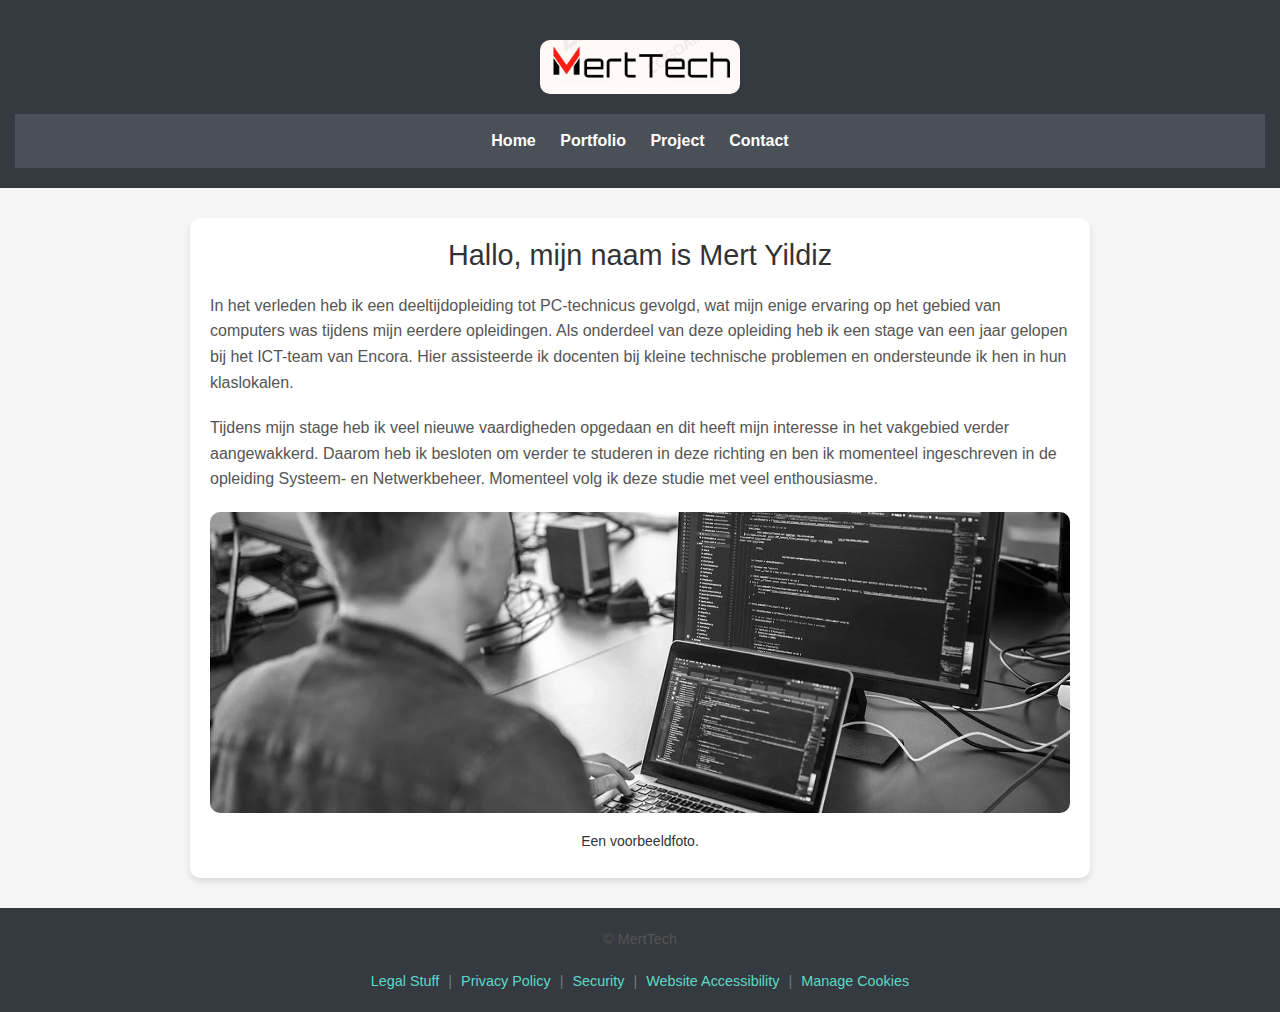
<file: deelopdracht 3/index.html>
<!DOCTYPE html>
<html lang="nl-BE">

<head>
  <meta charset="UTF-8">
  <meta name="viewport" content="width=device-width, initial-scale=1.0">
  <title>Shop</title>
  <!-- Bootstrap CSS -->
  <link href="https://cdn.jsdelivr.net/npm/bootstrap@5.3.3/dist/css/bootstrap.min.css" rel="stylesheet"
    integrity="sha384-QWTKZyjpPEjISv5WaRU9OFeRpok6YctnYmDr5pNlyT2bRjXh0JMhjY6hW+ALEwIH" crossorigin="anonymous">
  <!-- Bootstrap CSS Icons -->
  <link rel="stylesheet" href="https://cdn.jsdelivr.net/npm/bootstrap-icons@1.11.3/font/bootstrap-icons.min.css">
  <!-- JavaScript: Bootstrap Bundle -->
  <script src="https://cdn.jsdelivr.net/npm/bootstrap@5.3.3/dist/js/bootstrap.bundle.min.js"
    integrity="sha384-YvpcrYf0tY3lHB60NNkmXc5s9fDVZLESaAA55NDzOxhy9GkcIdslK1eN7N6jIeHz" crossorigin="anonymous" defer>
    </script>
  <!-- Custom CSS -->
  <style>
    
    body {
      font-family: Arial, sans-serif;
      background-color: #f5f5f5;
      color: #333;
      margin: 0;
      padding: 0;
    }

    header,
    nav {
      background-color: #343a40;
      color: #ffffff;
    }

    nav {
      text-align: center;
      padding: 15px 0;
    }

    nav a {
      margin: 0 10px;
      text-decoration: none;
      color: #ffffff;
      font-weight: bold;
    }

    nav a:hover {
      text-decoration: underline;
      color: #5ed9c5;
    }

    header {
      padding: 20px 15px;
      text-align: center;
    }
    nav {
      text-align: center;
      padding: 15px 0;
      background-color: #495057;
    }
    
    main {
      max-width: 900px;
      margin: 30px auto;
      padding: 20px;
      background-color: #ffffff;
      border-radius: 10px;
      box-shadow: 0 4px 6px rgba(0, 0, 0, 0.1);
    }

    h2 {
      color: #333;
      text-align: center;
      margin-bottom: 20px;
      font-size: 1.8rem;
    }

    p {
      color: #555;
      line-height: 1.6;
      margin-bottom: 20px;
    }

    img.img-fluid {
      display: block;
      margin: 20px auto;
      max-width: 100%;
      border-radius: 10px;
    }

    figcaption {
      text-align: center;
      color: #777;
    }

   
    footer {
      background-color: #343a40;
      color: #c9c9c9;
      padding: 20px 15px;
      text-align: center;
      font-size: 0.9rem;
    }

    footer a {
      color: #5ed9c5;
      text-decoration: none;
    }

    footer a:hover {
      text-decoration: underline;
    }

    footer .separator {
      margin: 0 5px;
      color: #777;
    }

    
    @media (max-width: 768px) {
  h2 {
    font-size: 1.5rem;
  }

  p {
    font-size: 0.9rem;
  }

  img {
    width: 100%;
    height: auto;
  }
}
    
  </style>
</head>

<body>
  
  <header>
    <img src="./deelopdracht 3/assets/images/logo1.png" alt="Logo" class="img-fluid" style="max-width: 200px; margin-bottom: 20px;">
    <nav>
      <a href="index.html">Home</a>
      <a href="portfolio.html">Portfolio</a>
      <a href="project.html">Project</a>
      <a href="contact.html">Contact</a>
    </nav>
  </header>

  <main>
    <section>
      <h2>Hallo, mijn naam is Mert Yildiz</h2>
      <p>
        In het verleden heb ik een deeltijdopleiding tot PC-technicus gevolgd, wat mijn enige ervaring op het gebied van
        computers was tijdens mijn eerdere opleidingen. Als onderdeel van deze opleiding heb ik een stage van een jaar
        gelopen bij het ICT-team van Encora. Hier assisteerde ik docenten bij kleine technische problemen en ondersteunde ik
        hen in hun klaslokalen.
      </p>
      <p>
        Tijdens mijn stage heb ik veel nieuwe vaardigheden opgedaan en dit heeft mijn interesse in het vakgebied verder
        aangewakkerd. Daarom heb ik besloten om verder te studeren in deze richting en ben ik momenteel ingeschreven in de
        opleiding Systeem- en Netwerkbeheer. Momenteel volg ik deze studie met veel enthousiasme.
      </p>
      <img src="./deelopdracht 3/assets/images/image.png" alt="Responsive Example Image" class="img-fluid">
      <figcaption class="h6 small mt-2">Een voorbeeldfoto.</figcaption>
    </section>
  </main>

  
  <footer>
    <p>&copy; MertTech</p>
    <div class="legal-links">
      <a href="#">Legal Stuff</a>
      <span class="separator">|</span>
      <a href="#">Privacy Policy</a>
      <span class="separator">|</span>
      <a href="#">Security</a>
      <span class="separator">|</span>
      <a href="#">Website Accessibility</a>
      <span class="separator">|</span>
      <a href="#">Manage Cookies</a>
    </div>
  </footer>
</body>

</html>
</file>
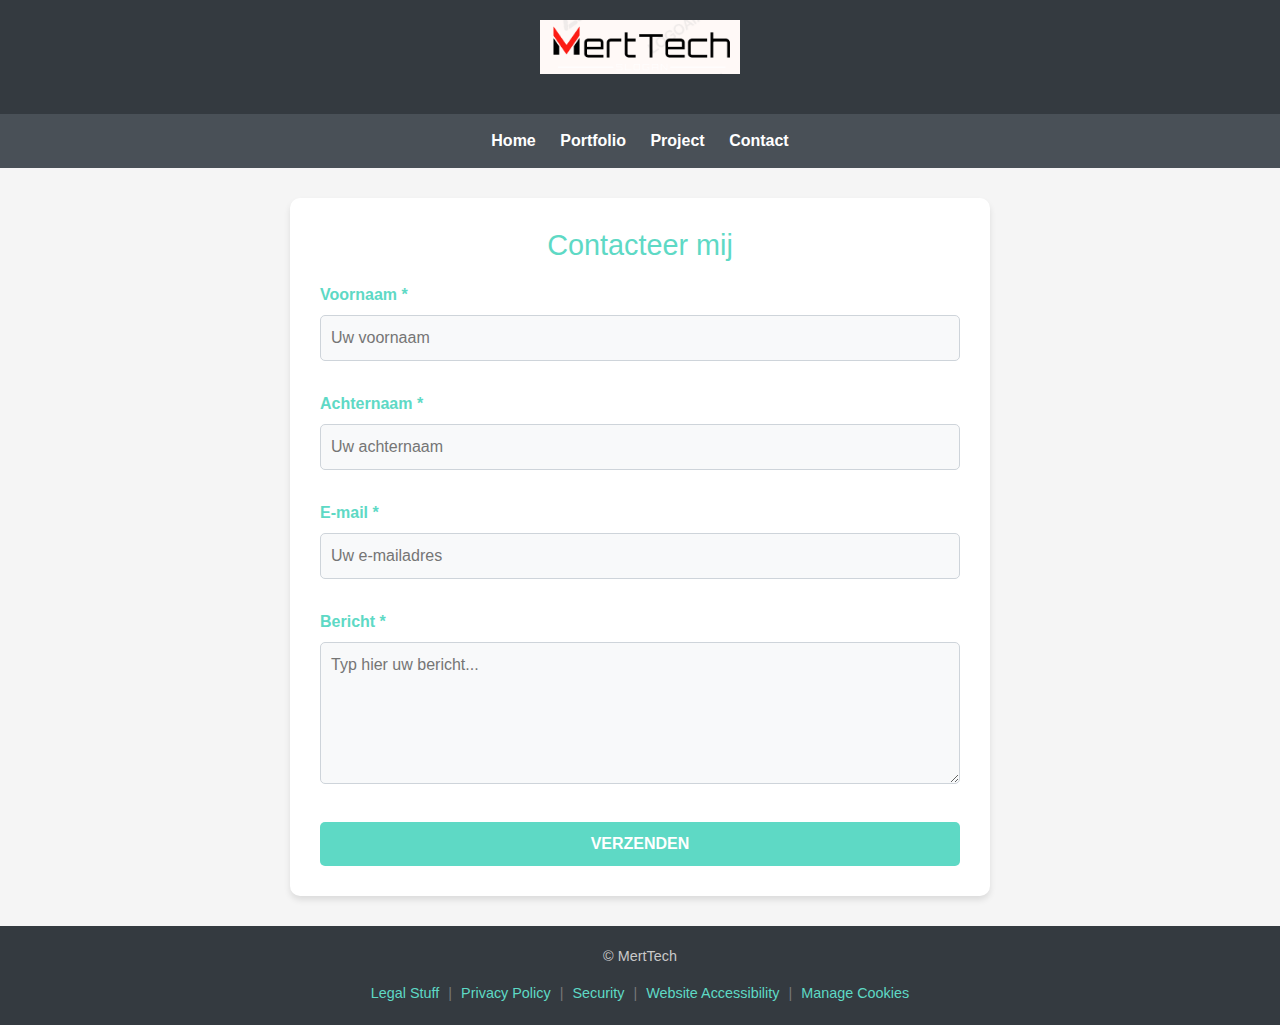
<file: deelopdracht 3/contact.html>
<!DOCTYPE html>
<html lang="nl-BE">

<head>
  <meta charset="UTF-8">
  <meta name="viewport" content="width=device-width, initial-scale=1.0">
  <title>Contact</title>
  <!-- Bootstrap CSS -->
  <link href="https://cdn.jsdelivr.net/npm/bootstrap@5.3.3/dist/css/bootstrap.min.css" rel="stylesheet"
    integrity="sha384-QWTKZyjpPEjISv5WaRU9OFeRpok6YctnYmDr5pNlyT2bRjXh0JMhjY6hW+ALEwIH" crossorigin="anonymous">
  <!-- Custom CSS -->
  <style>
    
    body {
      font-family: Arial, sans-serif;
      background-color: #f5f5f5;
      color: #333;
      margin: 0;
      padding: 0;
    }

    header,
    nav {
      background-color: #343a40;
      color: #ffffff;
    }

    nav {
      text-align: center;
      padding: 15px 0;
    }

    nav a {
      margin: 0 10px;
      text-decoration: none;
      color: #ffffff;
      font-weight: bold;
    }

    nav a:hover {
      text-decoration: underline;
      color: #5ed9c5;
    }

    header {
      padding: 20px 15px;
      text-align: center;
    }

    nav {
      text-align: center;
      padding: 15px 0;
      background-color: #495057;
    }

    nav a {
      margin: 0 10px;
      text-decoration: none;
      color: #ffffff;
      font-weight: bold;
    }

    nav a:hover {
      text-decoration: underline;
      color: #5ed9c5;
    }

    
    .contact-container {
      max-width: 700px;
      margin: 30px auto;
      padding: 30px;
      background-color: #ffffff;
      border-radius: 10px;
      box-shadow: 0 4px 6px rgba(0, 0, 0, 0.1);
    }

    .contact-container h2 {
      color: #5ed9c5;
      text-align: center;
      font-size: 1.8rem;
      margin-bottom: 20px;
    }

    .contact-container label {
      font-weight: bold;
      display: block;
      margin-bottom: 8px;
      color: #5ed9c5;
    }

    .contact-container input,
    .contact-container textarea {
      width: 100%;
      padding: 10px;
      border: 1px solid #ced4da;
      border-radius: 5px;
      margin-bottom: 15px;
      font-size: 1rem;
      color: #495057;
      background-color: #f8f9fa;
    }

    .contact-container input:focus,
    .contact-container textarea:focus {
      border-color: #5ed9c5;
      outline: none;
      box-shadow: 0 0 5px rgba(94, 217, 197, 0.5);
    }

    .btn-submit {
      background-color: #5ed9c5;
      border: none;
      color: #ffffff;
      font-weight: bold;
      padding: 10px 20px;
      text-transform: uppercase;
      font-size: 1rem;
      cursor: pointer;
      border-radius: 5px;
      width: 100%;
      transition: background-color 0.3s ease;
    }

    .btn-submit:hover {
      background-color: #37bba9;
    }

    
    footer {
      background-color: #343a40;
      color: #c9c9c9;
      padding: 20px 15px;
      text-align: center;
      font-size: 0.9rem;
    }

    footer a {
      color: #5ed9c5;
      text-decoration: none;
    }

    footer a:hover {
      text-decoration: underline;
    }

    footer .separator {
      margin: 0 5px;
      color: #777;
    }

    
    @media (max-width: 768px) {
  h2 {
    font-size: 1.5rem;
  }

  p {
    font-size: 0.9rem;
  }

  img {
    width: 100%;
    height: auto;
  }
}
  </style>
</head>

<body>

 
  <header>
    <img src="./deelopdracht 3/assets/images/logo1.png" alt="Logo" class="img-fluid" style="max-width: 200px; margin-bottom: 20px;">
 
    
  </header>


  <nav>
    <a href="index.html">Home</a>
    <a href="portfolio.html">Portfolio</a>
    <a href="project.html">Project</a>
    <a href="contact.html">Contact</a>
  </nav>

  
  <div class="contact-container">
    <h2>Contacteer mij</h2>
    <form action="#" method="post">
      <div class="mb-3">
        <label for="voornaam">Voornaam *</label>
        <input type="text" id="voornaam" name="voornaam" placeholder="Uw voornaam" required>
      </div>
      <div class="mb-3">
        <label for="achternaam">Achternaam *</label>
        <input type="text" id="achternaam" name="achternaam" placeholder="Uw achternaam" required>
      </div>
      <div class="mb-3">
        <label for="email">E-mail *</label>
        <input type="email" id="email" name="email" placeholder="Uw e-mailadres" required>
      </div>
      <div class="mb-3">
        <label for="bericht">Bericht *</label>
        <textarea id="bericht" name="bericht" rows="5" placeholder="Typ hier uw bericht..." required></textarea>
      </div>
      <button type="submit" class="btn-submit">Verzenden</button>
    </form>
  </div>

  
  <footer>
    <p>&copy; MertTech</p>
    <div class="legal-links">
      <a href="#">Legal Stuff</a>
      <span class="separator">|</span>
      <a href="#">Privacy Policy</a>
      <span class="separator">|</span>
      <a href="#">Security</a>
      <span class="separator">|</span>
      <a href="#">Website Accessibility</a>
      <span class="separator">|</span>
      <a href="#">Manage Cookies</a>
    </div>
  </footer>

</body>

</html>
</file>
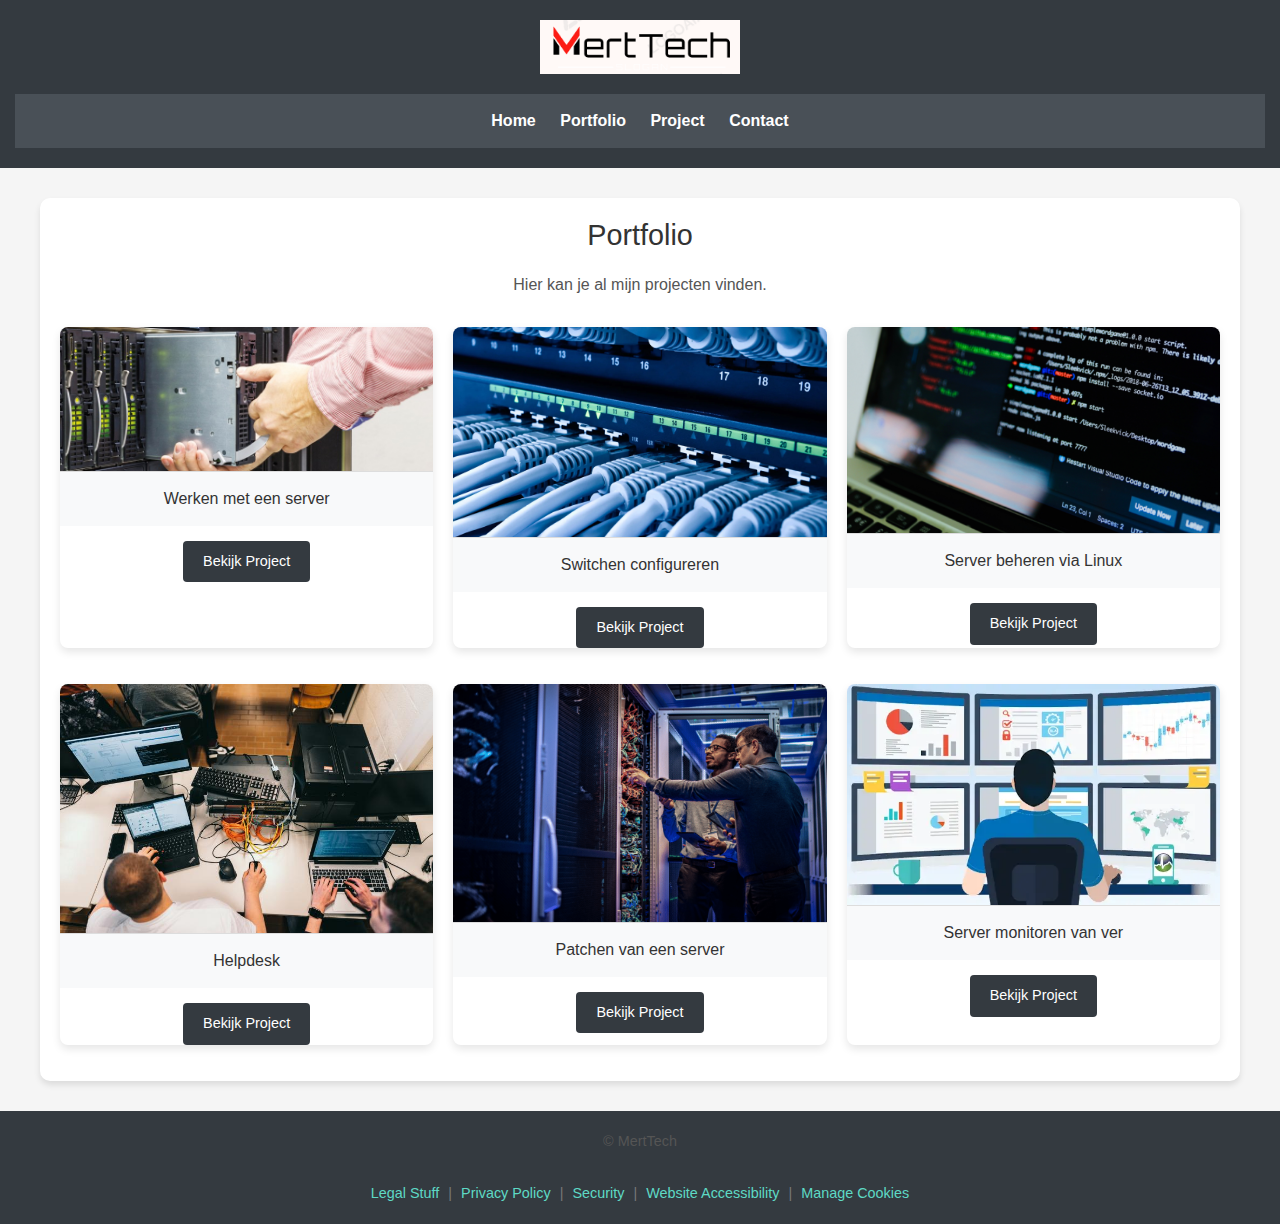
<file: deelopdracht 3/portfolio.html>
<!DOCTYPE html>
<html lang="nl-BE">

<head>
  <meta charset="UTF-8">
  <meta name="viewport" content="width=device-width, initial-scale=1.0">
  <title>Portfolio</title>
  <!-- Bootstrap CSS -->
  <link href="https://cdn.jsdelivr.net/npm/bootstrap@5.3.3/dist/css/bootstrap.min.css" rel="stylesheet"
    integrity="sha384-QWTKZyjpPEjISv5WaRU9OFeRpok6YctnYmDr5pNlyT2bRjXh0JMhjY6hW+ALEwIH" crossorigin="anonymous">
  <!-- Bootstrap CSS Icons -->
  <link rel="stylesheet" href="https://cdn.jsdelivr.net/npm/bootstrap-icons@1.11.3/font/bootstrap-icons.min.css">
  <!-- Custom CSS -->
  <style>
    
    body {
      font-family: Arial, sans-serif;
      background-color: #f5f5f5;
      color: #333;
      margin: 0;
      padding: 0;
    }

    header,
    nav {
      background-color: #343a40;
      color: #ffffff;
    }

    nav {
      text-align: center;
      padding: 15px 0;
    }

    nav a {
      margin: 0 10px;
      text-decoration: none;
      color: #ffffff;
      font-weight: bold;
    }

    nav a:hover {
      text-decoration: underline;
      color: #5ed9c5;
    }

    header {
      padding: 20px 15px;
      text-align: center;
    }
    nav {
      text-align: center;
      padding: 15px 0;
      background-color: #495057;
    }
   
    main {
      max-width: 1200px;
      margin: 30px auto;
      padding: 20px;
      background-color: #ffffff;
      border-radius: 10px;
      box-shadow: 0 4px 6px rgba(0, 0, 0, 0.1);
    }

    h2 {
      color: #333;
      text-align: center;
      margin-bottom: 20px;
      font-size: 1.8rem;
    }

    p {
      color: #555;
      text-align: center;
      margin-bottom: 30px;
    }

   
.image-grid {
    display: grid;
    grid-template-columns: repeat(auto-fit, minmax(280px, 1fr)); 
    gap: 20px; 
    margin-top: 20px;
}

figure {
    position: relative;
    border-radius: 8px;
    overflow: hidden;
    box-shadow: 0 4px 8px rgba(0, 0, 0, 0.1);
    text-align: center;
    background-color: #ffffff;
    transition: transform 0.3s ease, box-shadow 0.3s ease;
    padding: 0; 
}

figure:hover {
    transform: translateY(-5px);
    box-shadow: 0 8px 16px rgba(0, 0, 0, 0.2);
}

figure img {
    width: 100%;
    height: auto;
    display: block;
    border-bottom: 1px solid #ddd; 
}

figcaption {
    font-size: 1rem; 
    padding: 15px;
    background-color: #f8f9fa;
    color: #333;
    margin: 0; 
}

.btn {
    position: relative; 
    margin-top: 15px; 
    background-color: #343a40;
    color: #ffffff;
    border: none;
    padding: 10px 20px;
    font-size: 0.9em;
    cursor: pointer;
    border-radius: 4px;
    transition: background-color 0.3s ease, color 0.3s ease;
}

.btn:hover {
    background-color: #5ed9c5;
    color: #000000;
}


    
    footer {
      background-color: #343a40;
      color: #c9c9c9;
      padding: 20px 15px;
      text-align: center;
      font-size: 0.9rem;
    }

    footer a {
      color: #5ed9c5;
      text-decoration: none;
    }

    footer a:hover {
      text-decoration: underline;
    }

    footer .separator {
      margin: 0 5px;
      color: #777;
    }

    
    @media (max-width: 768px) {
  h2 {
    font-size: 1.5rem;
  }

  p {
    font-size: 0.9rem;
  }

  img {
    width: 100%;
    height: auto;
  }
}
  </style>
</head>

<body>

  <header>
    <img src="./deelopdracht 3/assets/images/logo1.png" alt="Logo" class="img-fluid" style="max-width: 200px; margin-bottom: 20px;">
    <nav>
      <a href="index.html">Home</a>
      <a href="portfolio.html">Portfolio</a>
      <a href="project.html">Project</a>
      <a href="contact.html">Contact</a>
    </nav>
  </header>

  <main>
    <section>
      <h2>Portfolio</h2>
      <p>Hier kan je al mijn projecten vinden.</p>

      <section class="image-grid">
        <figure>
          <img src="./deelopdracht 3/assets/images/1.jpeg" alt="Image 1">
          <figcaption>Werken met een server</figcaption>
          <button class="btn">Bekijk Project</button>
        </figure>
        <figure>
          <img src="./deelopdracht 3/assets/images/2.webp" alt="Image 2">
          <figcaption>Switchen configureren</figcaption>
          <button class="btn">Bekijk Project</button>
        </figure>
        <figure>
          <img src="./deelopdracht 3/assets/images/3.png" alt="Image 3">
          <figcaption>Server beheren via Linux</figcaption>
          <button class="btn">Bekijk Project</button>
        </figure>
        <figure>
          <img src="./deelopdracht 3/assets/images/6.jpg" alt="Image 4">
          <figcaption>Helpdesk</figcaption>
          <button class="btn">Bekijk Project</button>
        </figure>
        <figure>
          <img src="./deelopdracht 3/assets/images/7.webp" alt="Image 5">
          <figcaption>Patchen van een server</figcaption>
          <button class="btn">Bekijk Project</button>
        </figure>
        <figure>
          <img src="./deelopdracht 3/assets/images/9.webp" alt="Image 6">
          <figcaption>Server monitoren van ver</figcaption>
          <button class="btn">Bekijk Project</button>
        </figure>
      </section>
    </section>
  </main>

 
  <footer>
    <p>&copy; MertTech</p>
    <div class="legal-links">
      <a href="#">Legal Stuff</a>
      <span class="separator">|</span>
      <a href="#">Privacy Policy</a>
      <span class="separator">|</span>
      <a href="#">Security</a>
      <span class="separator">|</span>
      <a href="#">Website Accessibility</a>
      <span class="separator">|</span>
      <a href="#">Manage Cookies</a>
    </div>
  </footer>
</body>

</html>
</file>
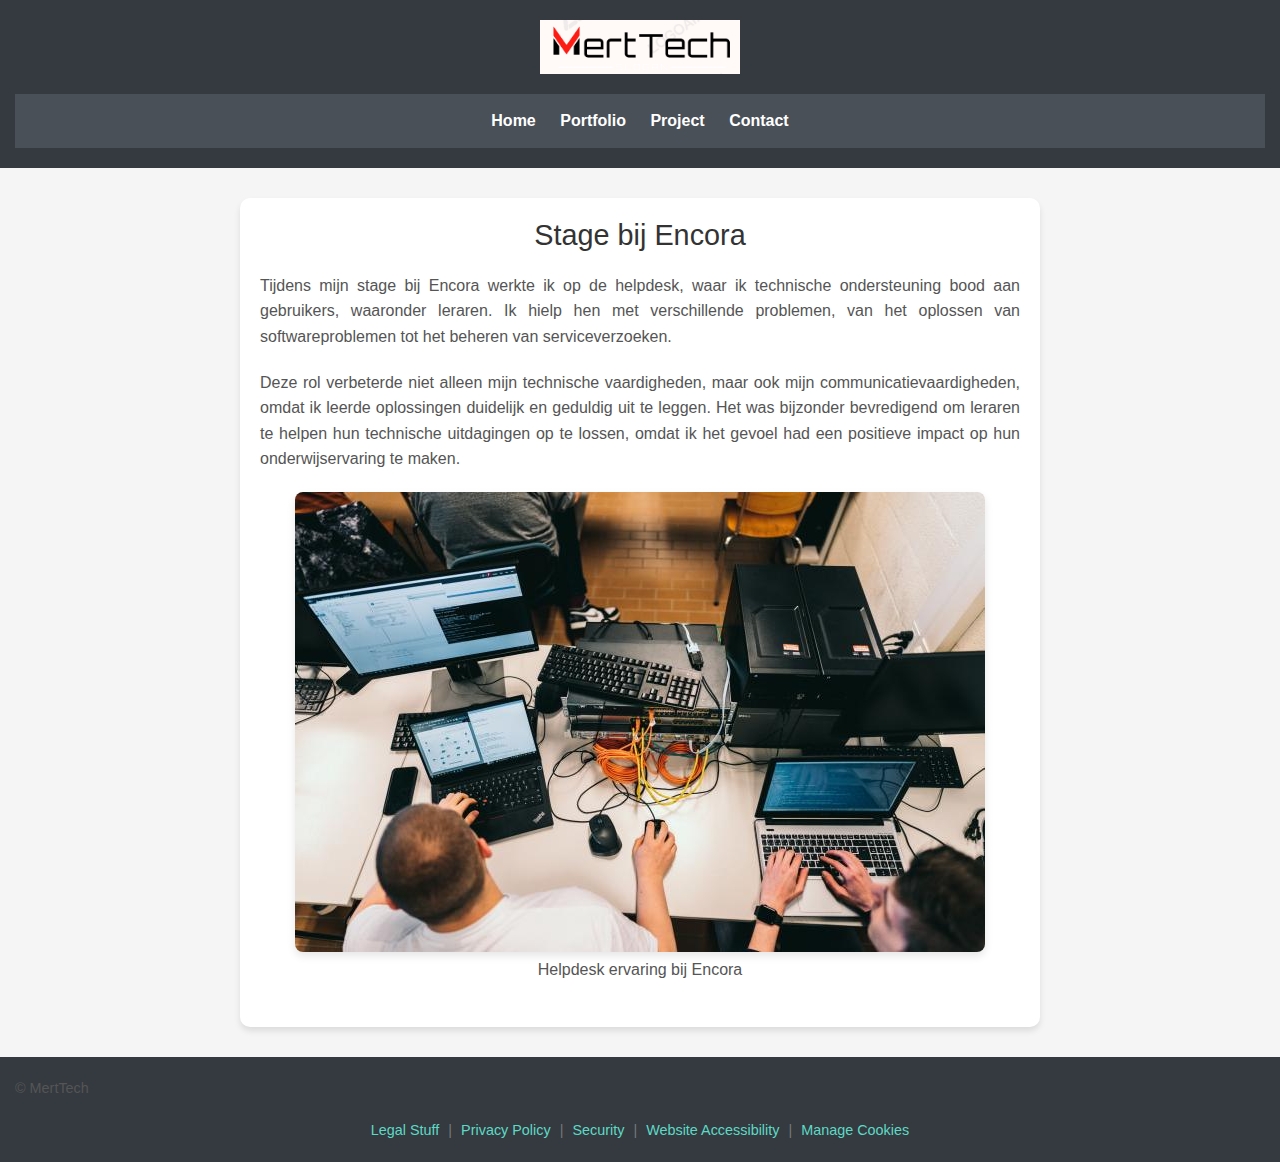
<file: deelopdracht 3/project.html>
<!DOCTYPE html>
<html lang="nl-BE">

<head>
  <meta charset="UTF-8">
  <meta name="viewport" content="width=device-width, initial-scale=1.0">
  <title>Stage bij Encora</title>
  <!-- Bootstrap CSS -->
  <link href="https://cdn.jsdelivr.net/npm/bootstrap@5.3.3/dist/css/bootstrap.min.css" rel="stylesheet"
    integrity="sha384-QWTKZyjpPEjISv5WaRU9OFeRpok6YctnYmDr5pNlyT2bRjXh0JMhjY6hW+ALEwIH" crossorigin="anonymous">
  <!-- Bootstrap CSS icons -->
  <link rel="stylesheet" href="https://cdn.jsdelivr.net/npm/bootstrap-icons@1.11.3/font/bootstrap-icons.min.css">
  <!-- JavaScript: Bootstrap Bundle with Popper -->
  <script src="https://cdn.jsdelivr.net/npm/bootstrap@5.3.3/dist/js/bootstrap.bundle.min.js"
    integrity="sha384-YvpcrYf0tY3lHB60NNkmXc5s9fDVZLESaAA55NDzOxhy9GkcIdslK1eN7N6jIeHz" crossorigin="anonymous" defer>
  </script>
  <style>
    
    body {
      font-family: Arial, sans-serif;
      background-color: #f5f5f5;
      color: #333;
      margin: 0;
      padding: 0;
    }

    header,
    nav {
      background-color: #343a40;
      color: #ffffff;
    }

    nav {
      text-align: center;
      padding: 15px 0;
    }

    nav a {
      margin: 0 10px;
      text-decoration: none;
      color: #ffffff;
      font-weight: bold;
    }

    nav a:hover {
      text-decoration: underline;
      color: #5ed9c5;
    }

    header {
      padding: 20px 15px;
      text-align: center;
    }
    nav {
      text-align: center;
      padding: 15px 0;
      background-color: #495057;
    }
    main {
      max-width: 800px;
      margin: 30px auto;
      padding: 20px;
      background-color: #ffffff;
      border-radius: 10px;
      box-shadow: 0 4px 6px rgba(0, 0, 0, 0.1);
    }

    h2 {
      color: #333;
      text-align: center;
      margin-bottom: 20px;
      font-size: 1.8rem;
    }

    p {
      color: #555;
      line-height: 1.6;
      text-align: justify;
      margin-bottom: 20px;
    }

    
    .image-center {
      display: flex;
      flex-direction: column;
      align-items: center;
      margin: 20px 0;
      text-align: center;
    }

    .image-center img {
      max-width: 100%;
      height: auto;
      border-radius: 8px;
      box-shadow: 0 4px 8px rgba(0, 0, 0, 0.1);
    }

    .image-center figcaption {
      font-size: 1rem;
      margin-top: 10px;
      color: #555;
    }

    
    footer {
      background-color: #343a40;
      color: #c9c9c9;
      padding: 20px 15px;
      text-align: center;
      font-size: 0.9rem;
    }

    footer a {
      color: #5ed9c5;
      text-decoration: none;
    }

    footer a:hover {
      text-decoration: underline;
    }

    footer .separator {
      margin: 0 5px;
      color: #777;
    }

    @media (max-width: 768px) {
  h2 {
    font-size: 1.5rem;
  }

  p {
    font-size: 0.9rem;
  }

  img {
    width: 100%;
    height: auto;
  }
}
  </style>
</head>

<body>
 
  <header>
    <img src="./deelopdracht 3/assets/images/logo1.png" alt="Logo" class="img-fluid" style="max-width: 200px; margin-bottom: 20px;">
    <nav>
      <a href="index.html">Home</a>
      <a href="portfolio.html">Portfolio</a>
      <a href="project.html">Project</a>
      <a href="contact.html">Contact</a>
    </nav>
  </header>

  
  <main>
    <section>
      <h2>Stage bij Encora</h2>
      <p>
        Tijdens mijn stage bij Encora werkte ik op de helpdesk, waar ik technische ondersteuning bood aan gebruikers,
        waaronder leraren. Ik hielp hen met verschillende problemen, van het oplossen van softwareproblemen tot het
        beheren van serviceverzoeken.
      </p>
      <p>
        Deze rol verbeterde niet alleen mijn technische vaardigheden, maar ook mijn communicatievaardigheden, omdat ik
        leerde oplossingen duidelijk en geduldig uit te leggen. Het was bijzonder bevredigend om leraren te helpen hun
        technische uitdagingen op te lossen, omdat ik het gevoel had een positieve impact op hun onderwijservaring te
        maken.
      </p>

      <div class="image-center">
        <img src="./deelopdracht 3/assets/images/6.jpg" alt="Helpdesk Experience at Encora" class="img-fluid">
        <figcaption class="h6 small mt-2">Helpdesk ervaring bij Encora</figcaption>
      </div>
    </section>
  </main>

 
  <footer>
    <p>&copy; MertTech</p>
    <div class="legal-links">
      <a href="#">Legal Stuff</a>
      <span class="separator">|</span>
      <a href="#">Privacy Policy</a>
      <span class="separator">|</span>
      <a href="#">Security</a>
      <span class="separator">|</span>
      <a href="#">Website Accessibility</a>
      <span class="separator">|</span>
      <a href="#">Manage Cookies</a>
    </div>
  </footer>
</body>

</html>
</file>
